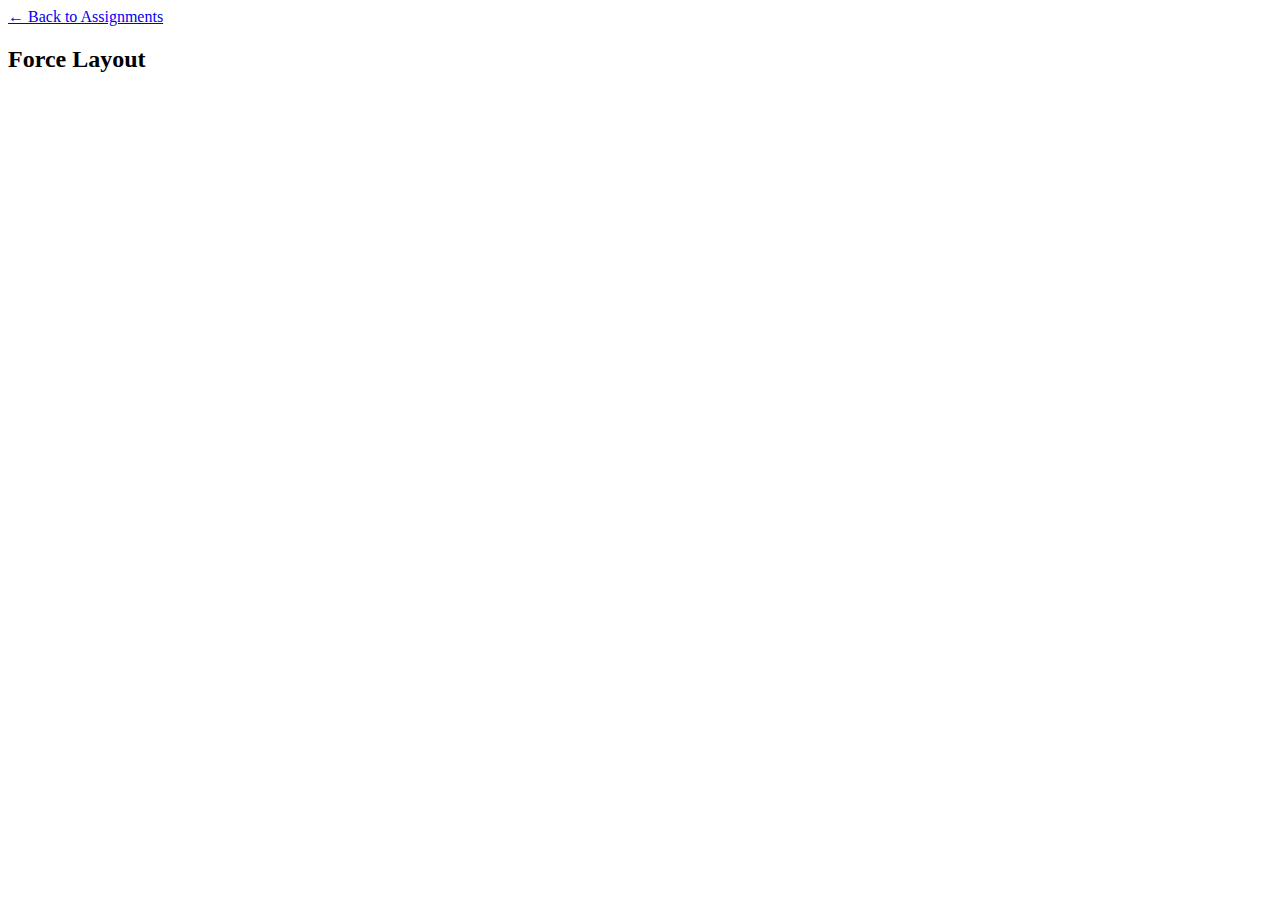
<file: assignments/woongs2/index.html>
<!DOCTYPE html>
<html>
	<head>
		<meta charset="utf-8">
		<title>Lab 10</title>
		<script src="https://d3js.org/d3.v5.min.js"></script>
		<link rel="stylesheet" type="text/css" href="css/mystyle.css">
	</head>
	<body>
		 <!-- Site Navigation -->
<nav class="navbar navbar-expand-lg navbar-light bg-light">
	<div class="container-fluid p-3">
		<a class="navbar-brand" href="../assignments.html"><span>&#8592;</span> Back to Assignments</a>
	</div>
  </nav>
  <!-- Main Container -->
<div class="container">
	<!-- Write your own code below -->
	<div class="col">
		<h2>Force Layout</h2>
		<script src="js/mycode.js"></script> </div>
	</body>
</html>
</file>
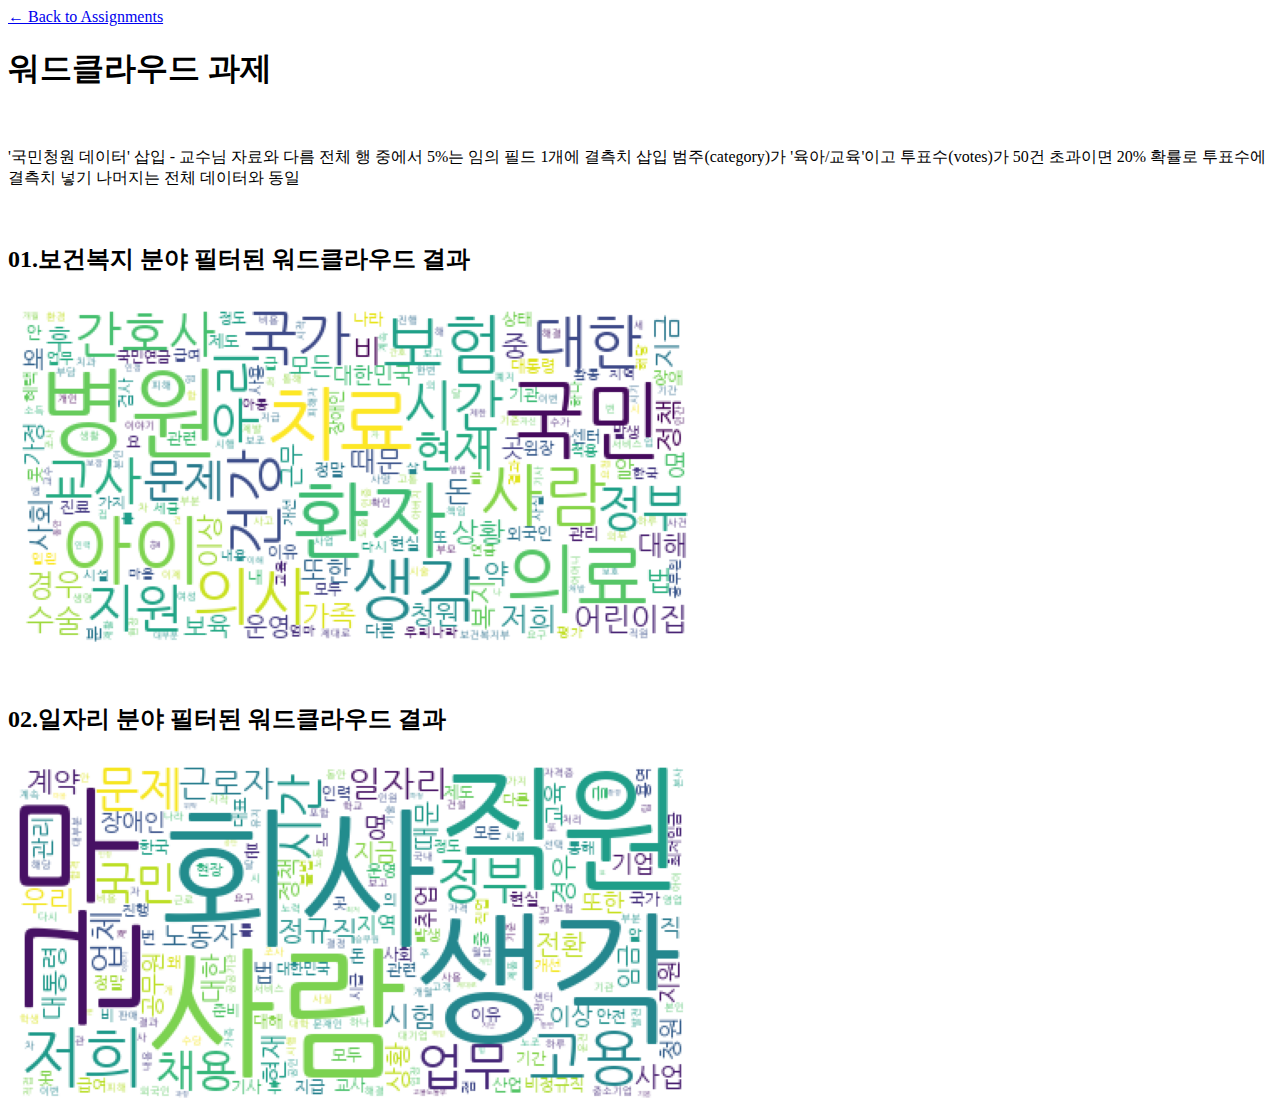
<file: assignments/woongs4/index.html>
<!doctype html>
<html lang="en">
  <head>
    <!-- Required meta tags -->
    <meta charset="utf-8">
    <meta name="viewport" content="width=device-width, initial-scale=1">

    <!-- Bootstrap CSS -->
    <link href="https://cdn.jsdelivr.net/npm/bootstrap@5.0.1/dist/css/bootstrap.min.css" rel="stylesheet" integrity="sha384-+0n0xVW2eSR5OomGNYDnhzAbDsOXxcvSN1TPprVMTNDbiYZCxYbOOl7+AMvyTG2x" crossorigin="anonymous">

    <title>Word cloud</title>
  </head>
  <body>
    <!-- Site Navigation -->
<nav class="navbar navbar-expand-lg navbar-light bg-light">
  <div class="container-fluid p-3">
      <a class="navbar-brand" href="../assignments.html"><span>&#8592;</span> Back to Assignments</a>
  </div>
</nav>

<!-- Main Container -->
<div class="container">
  <!-- Write your own code below -->
  <div class="col">
    <h1>워드클라우드 과제</h1>
    <br>

    <p>'국민청원 데이터' 삽입 - 교수님 자료와 다름

      전체 행 중에서 5%는 임의 필드 1개에 결측치 삽입 범주(category)가 '육아/교육'이고 투표수(votes)가 50건 초과이면 20% 확률로 투표수에 결측치 넣기 나머지는 전체 데이터와 동일</p>

    <br>

    <h2>01.보건복지 분야 필터된 워드클라우드 결과</h2>
      <img src="001.png">
    
      <br>
      <br>
    
    <h2>02.일자리 분야 필터된 워드클라우드 결과</h2>
     <img src="002.png">

  </div>

</div>


    

    <!-- Optional JavaScript; choose one of the two! -->

    <!-- Option 1: Bootstrap Bundle with Popper -->
    <script src="https://cdn.jsdelivr.net/npm/bootstrap@5.0.1/dist/js/bootstrap.bundle.min.js" integrity="sha384-gtEjrD/SeCtmISkJkNUaaKMoLD0//ElJ19smozuHV6z3Iehds+3Ulb9Bn9Plx0x4" crossorigin="anonymous"></script>

    <!-- Option 2: Separate Popper and Bootstrap JS -->
    <!--
    <script src="https://cdn.jsdelivr.net/npm/@popperjs/core@2.9.2/dist/umd/popper.min.js" integrity="sha384-IQsoLXl5PILFhosVNubq5LC7Qb9DXgDA9i+tQ8Zj3iwWAwPtgFTxbJ8NT4GN1R8p" crossorigin="anonymous"></script>
    <script src="https://cdn.jsdelivr.net/npm/bootstrap@5.0.1/dist/js/bootstrap.min.js" integrity="sha384-Atwg2Pkwv9vp0ygtn1JAojH0nYbwNJLPhwyoVbhoPwBhjQPR5VtM2+xf0Uwh9KtT" crossorigin="anonymous"></script>
    -->
  </body>
</html>
</file>
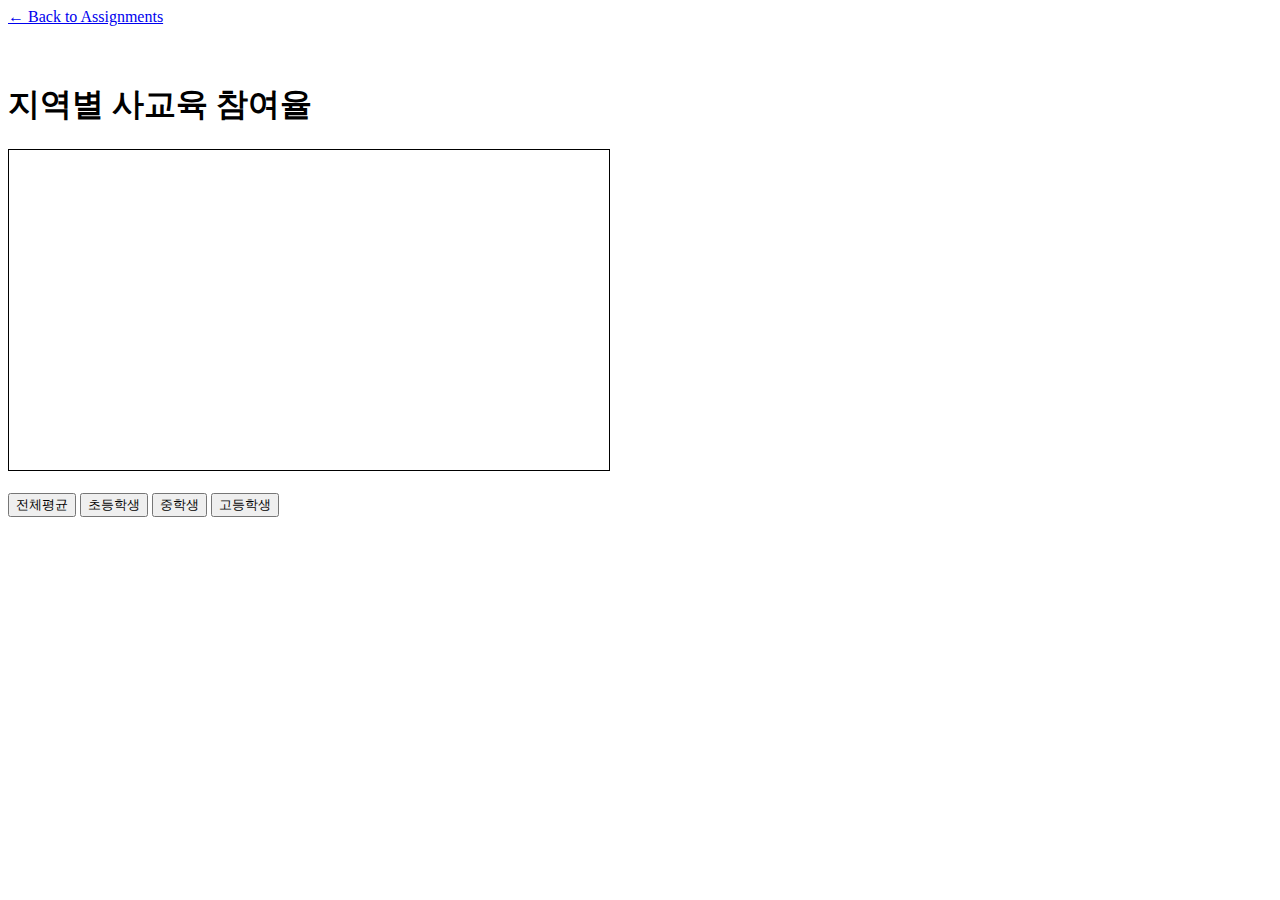
<file: assignments/hwayoung01.html>
<!doctype html>
<html lang="en">
    <head>
        <!-- Required meta tags -->
        <meta charset="utf-8">
        <meta name="viewport" content="width=device-width, initial-scale=1">
		<script src="https://d3js.org/d3.v5.min.js"></script>
		<link rel="stylesheet" type="text/css" href="hwayoung/01/css/mystyle.css" />
        <!-- Bootstrap CSS -->
        <link href="https://cdn.jsdelivr.net/npm/bootstrap@5.0.0-beta2/dist/css/bootstrap.min.css" rel="stylesheet" integrity="sha384-BmbxuPwQa2lc/FVzBcNJ7UAyJxM6wuqIj61tLrc4wSX0szH/Ev+nYRRuWlolflfl" crossorigin="anonymous">

        <title>Data Visualization</title>
    </head>
    <body>
        <!-- Site Navigation -->
        <nav class="navbar navbar-expand-lg navbar-light bg-light">
            <div class="container-fluid p-3">
                <a class="navbar-brand" href="assignments.html"><span>&#8592;</span> Back to Assignments</a>
            </div>
        </nav>
        <!-- End of Site Navigation -->

        <!-- Main Container -->
        <div class="container">
            <!-- Write your own code below -->
                <br><br>
                    <h1>지역별 사교육 참여율</h1>
                    <svg id="myGraph"></svg>
                    <br><br>
                    <button data-src="hwayoung/01/data/average.csv">전체평균</button>
                    <button data-src="hwayoung/01/data/elementary.csv">초등학생</button>
                    <button data-src="hwayoung/01/data/middle.csv">중학생</button>
                    <button data-src="hwayoung/01/data/high.csv">고등학생</button>
                    <script src="hwayoung/01/js/mycode.js"></script>


            <!-- End your code here -->
        </div>
        <!-- End of Main Container -->

        <div class="p-3"></div>

        <!-- Optional JavaScript; choose one of the two! -->

        <!-- Option 1: Bootstrap Bundle with Popper -->
        <script src="https://cdn.jsdelivr.net/npm/bootstrap@5.0.0-beta2/dist/js/bootstrap.bundle.min.js" integrity="sha384-b5kHyXgcpbZJO/tY9Ul7kGkf1S0CWuKcCD38l8YkeH8z8QjE0GmW1gYU5S9FOnJ0" crossorigin="anonymous"></script>

        <!-- Option 2: Separate Popper and Bootstrap JS -->
        <!--
        <script src="https://cdn.jsdelivr.net/npm/@popperjs/core@2.6.0/dist/umd/popper.min.js" integrity="sha384-KsvD1yqQ1/1+IA7gi3P0tyJcT3vR+NdBTt13hSJ2lnve8agRGXTTyNaBYmCR/Nwi" crossorigin="anonymous"></script>
        <script src="https://cdn.jsdelivr.net/npm/bootstrap@5.0.0-beta2/dist/js/bootstrap.min.js" integrity="sha384-nsg8ua9HAw1y0W1btsyWgBklPnCUAFLuTMS2G72MMONqmOymq585AcH49TLBQObG" crossorigin="anonymous"></script>
        -->
    </body>
</html>
</file>
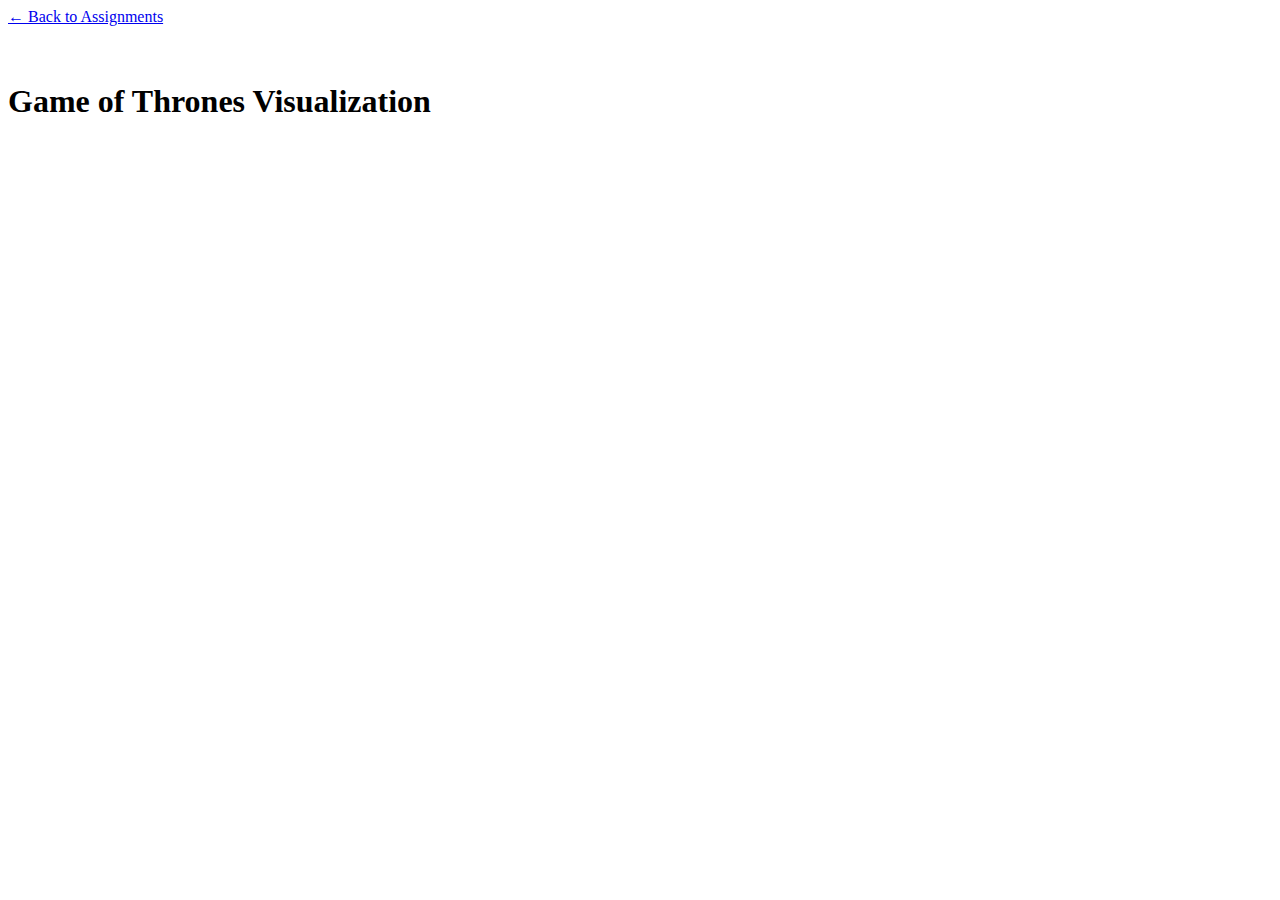
<file: assignments/hwayoung02.html>
<!doctype html>
<html lang="en">
    <head>
        <!-- Required meta tags -->
        <meta charset="utf-8">
        <meta name="viewport" content="width=device-width, initial-scale=1">
		<script src="https://d3js.org/d3.v5.min.js"></script>
		<link rel="stylesheet" type="text/css" href="hwayoung/02/css/mystyle.css" />
        <!-- Bootstrap CSS -->
        <link href="https://cdn.jsdelivr.net/npm/bootstrap@5.0.0-beta2/dist/css/bootstrap.min.css" rel="stylesheet" integrity="sha384-BmbxuPwQa2lc/FVzBcNJ7UAyJxM6wuqIj61tLrc4wSX0szH/Ev+nYRRuWlolflfl" crossorigin="anonymous">

        <title>Data Visualization</title>
    </head>
    <body>
        <!-- Site Navigation -->
        <nav class="navbar navbar-expand-lg navbar-light bg-light">
            <div class="container-fluid p-3">
                <a class="navbar-brand" href="assignments.html"><span>&#8592;</span> Back to Assignments</a>
            </div>
        </nav>
        <!-- End of Site Navigation -->

        <!-- Main Container -->
        <div class="container">
            <!-- Write your own code below -->
                <br><br>
                    <h1>Game of Thrones Visualization</h1>
                    <script src="hwayoung/02/js/mycode.js"></script>


            <!-- End your code here -->
        </div>
        <!-- End of Main Container -->

        <div class="p-3"></div>

        <!-- Optional JavaScript; choose one of the two! -->

        <!-- Option 1: Bootstrap Bundle with Popper -->
        <script src="https://cdn.jsdelivr.net/npm/bootstrap@5.0.0-beta2/dist/js/bootstrap.bundle.min.js" integrity="sha384-b5kHyXgcpbZJO/tY9Ul7kGkf1S0CWuKcCD38l8YkeH8z8QjE0GmW1gYU5S9FOnJ0" crossorigin="anonymous"></script>

        <!-- Option 2: Separate Popper and Bootstrap JS -->
        <!--
        <script src="https://cdn.jsdelivr.net/npm/@popperjs/core@2.6.0/dist/umd/popper.min.js" integrity="sha384-KsvD1yqQ1/1+IA7gi3P0tyJcT3vR+NdBTt13hSJ2lnve8agRGXTTyNaBYmCR/Nwi" crossorigin="anonymous"></script>
        <script src="https://cdn.jsdelivr.net/npm/bootstrap@5.0.0-beta2/dist/js/bootstrap.min.js" integrity="sha384-nsg8ua9HAw1y0W1btsyWgBklPnCUAFLuTMS2G72MMONqmOymq585AcH49TLBQObG" crossorigin="anonymous"></script>
        -->
    </body>
</html>
</file>
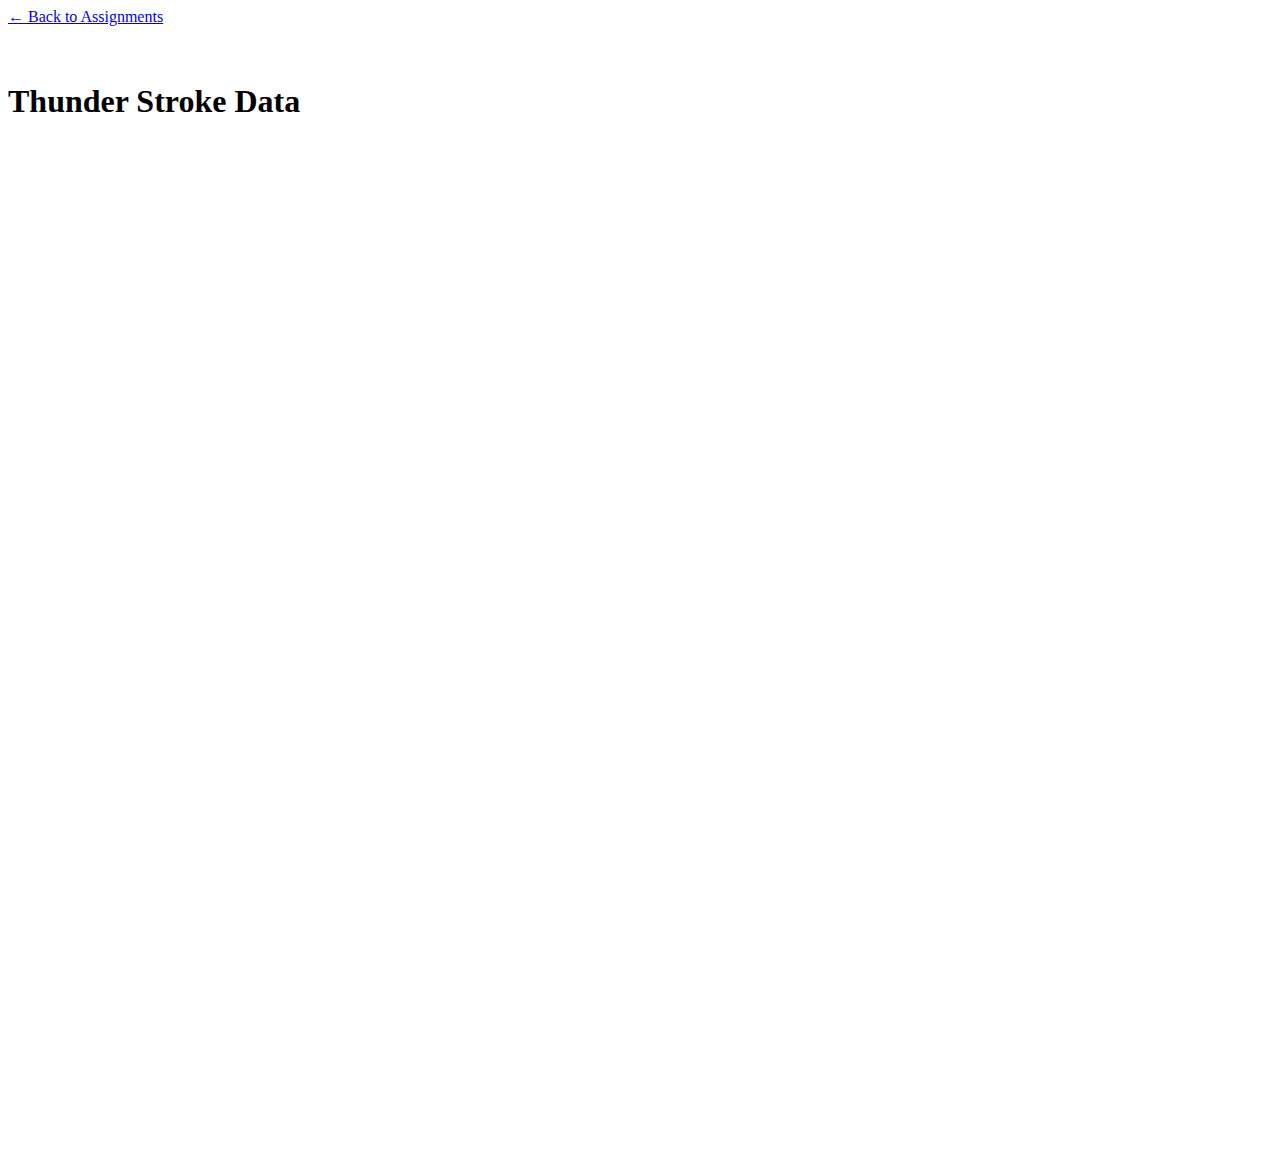
<file: assignments/hwayoung03.html>
<!doctype html>
<html lang="en">
    <head>
        <!-- Required meta tags -->
        <meta charset="utf-8">
        <meta name="viewport" content="width=device-width, initial-scale=1">
		<script src="https://d3js.org/d3.v5.min.js"></script>
		<link rel="stylesheet" type="text/css" href="hwayoung/02/css/mystyle.css" />
        <!-- Bootstrap CSS -->
        <link href="https://cdn.jsdelivr.net/npm/bootstrap@5.0.0-beta2/dist/css/bootstrap.min.css" rel="stylesheet" integrity="sha384-BmbxuPwQa2lc/FVzBcNJ7UAyJxM6wuqIj61tLrc4wSX0szH/Ev+nYRRuWlolflfl" crossorigin="anonymous">

        <title>Data Visualization</title>
    </head>
    <body>
        <!-- Site Navigation -->
        <nav class="navbar navbar-expand-lg navbar-light bg-light">
            <div class="container-fluid p-3">
                <a class="navbar-brand" href="assignments.html"><span>&#8592;</span> Back to Assignments</a>
            </div>
        </nav>
        <!-- End of Site Navigation -->

        <!-- Main Container -->
        <div class="container">
            <!-- Write your own code below -->
                <br><br>
                    <h1>Thunder Stroke Data</h1>
                    <iframe src="https://kepler.gl/demo/map?mapUrl=https://dl.dropboxusercontent.com/s/xe8d6t215rinc1z/keplergl_52m2j8.json" style="border:0px #ffffff none;" name="myiFrame" scrolling="no" frameborder="1" marginheight="0px" marginwidth="0px" height="1000px" width="1000px" allowfullscreen></iframe>

            <!-- End your code here -->
        </div>
        <!-- End of Main Container -->

        <div class="p-3"></div>

        <!-- Optional JavaScript; choose one of the two! -->

        <!-- Option 1: Bootstrap Bundle with Popper -->
        <script src="https://cdn.jsdelivr.net/npm/bootstrap@5.0.0-beta2/dist/js/bootstrap.bundle.min.js" integrity="sha384-b5kHyXgcpbZJO/tY9Ul7kGkf1S0CWuKcCD38l8YkeH8z8QjE0GmW1gYU5S9FOnJ0" crossorigin="anonymous"></script>

        <!-- Option 2: Separate Popper and Bootstrap JS -->
        <!--
        <script src="https://cdn.jsdelivr.net/npm/@popperjs/core@2.6.0/dist/umd/popper.min.js" integrity="sha384-KsvD1yqQ1/1+IA7gi3P0tyJcT3vR+NdBTt13hSJ2lnve8agRGXTTyNaBYmCR/Nwi" crossorigin="anonymous"></script>
        <script src="https://cdn.jsdelivr.net/npm/bootstrap@5.0.0-beta2/dist/js/bootstrap.min.js" integrity="sha384-nsg8ua9HAw1y0W1btsyWgBklPnCUAFLuTMS2G72MMONqmOymq585AcH49TLBQObG" crossorigin="anonymous"></script>
        -->
    </body>
</html>
</file>
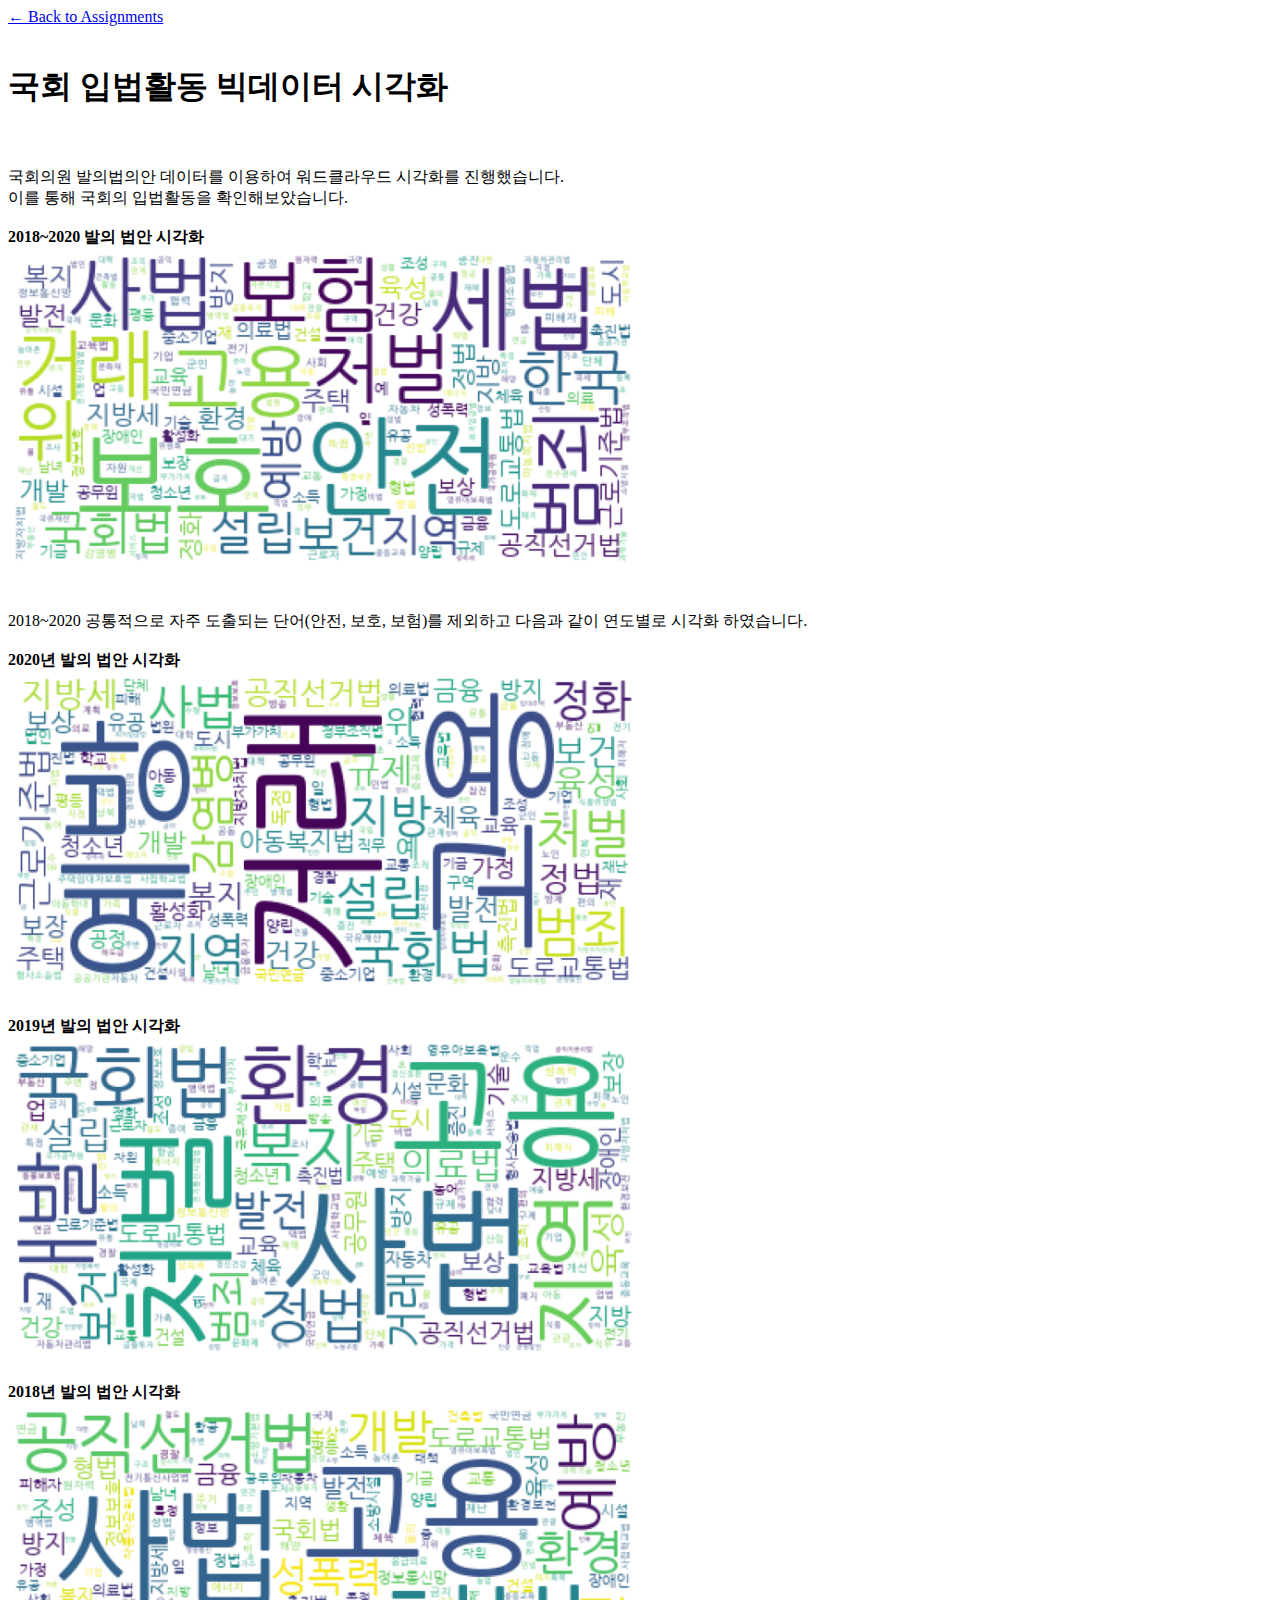
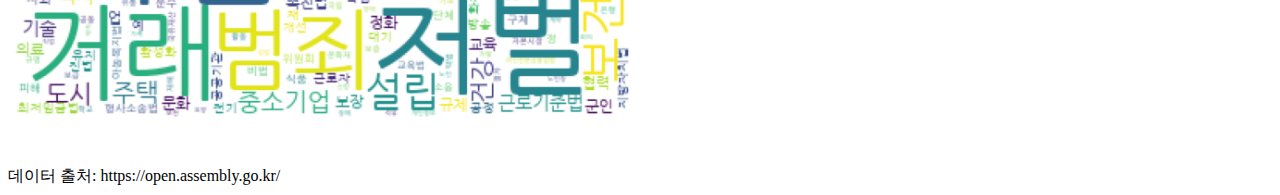
<file: assignments/hwayoung04.html>
<!doctype html>
<html lang="en">
    <head>
        <!-- Required meta tags -->
        <meta charset="utf-8">
        <meta name="viewport" content="width=device-width, initial-scale=1">
		<script src="https://d3js.org/d3.v5.min.js"></script>
		<link rel="stylesheet" type="text/css" href="hwayoung/02/css/mystyle.css" />
        <!-- Bootstrap CSS -->
        <link href="https://cdn.jsdelivr.net/npm/bootstrap@5.0.0-beta2/dist/css/bootstrap.min.css" rel="stylesheet" integrity="sha384-BmbxuPwQa2lc/FVzBcNJ7UAyJxM6wuqIj61tLrc4wSX0szH/Ev+nYRRuWlolflfl" crossorigin="anonymous">

        <title>Data Visualization</title>
    </head>
    <body>
        <!-- Site Navigation -->
        <nav class="navbar navbar-expand-lg navbar-light bg-light">
            <div class="container-fluid p-3">
                <a class="navbar-brand" href="assignments.html"><span>&#8592;</span> Back to Assignments</a>
            </div>
        </nav>
        <!-- End of Site Navigation -->

        <!-- Main Container -->
        <div class="container">
            <!-- Write your own code below -->
            <div class="text-center">
                    <br>
                    <h1>국회 입법활동 빅데이터 시각화</h1>
                    <br><br>
                    국회의원 발의법의안 데이터를 이용하여 워드클라우드 시각화를 진행했습니다. 
                    <br>이를 통해 국회의 입법활동을 확인해보았습니다.
                    
                    <br><br>
                    <b>2018~2020 발의 법안 시각화</b>
                    <br>
                    <img src="hwayoung/04/bill.png" style="width:50%">
                    <br><br><br>
                    2018~2020 공통적으로 자주 도출되는 단어(안전, 보호, 보험)를 제외하고 다음과 같이 연도별로 시각화 하였습니다.
                    <br><br>
                    <b>2020년 발의 법안 시각화</b><br>
                    <img src="hwayoung/04/bill_2020.png" style="width:50%">
                    <br><br>
                    <b>2019년 발의 법안 시각화</b><br>
                    <img src="hwayoung/04/bill_2019.png" style="width:50%">
                    <br><br>
                    <b>2018년 발의 법안 시각화</b><br>
                    <img src="hwayoung/04/bill_2018.png" style="width:50%">
                    <br><br>
                    <br>
                    데이터 출처: https://open.assembly.go.kr/
                
            </div>
            <!-- End your code here -->
        </div>
        <!-- End of Main Container -->

        <div class="p-3"></div>

        <!-- Optional JavaScript; choose one of the two! -->

        <!-- Option 1: Bootstrap Bundle with Popper -->
        <script src="https://cdn.jsdelivr.net/npm/bootstrap@5.0.0-beta2/dist/js/bootstrap.bundle.min.js" integrity="sha384-b5kHyXgcpbZJO/tY9Ul7kGkf1S0CWuKcCD38l8YkeH8z8QjE0GmW1gYU5S9FOnJ0" crossorigin="anonymous"></script>

        <!-- Option 2: Separate Popper and Bootstrap JS -->
        <!--
        <script src="https://cdn.jsdelivr.net/npm/@popperjs/core@2.6.0/dist/umd/popper.min.js" integrity="sha384-KsvD1yqQ1/1+IA7gi3P0tyJcT3vR+NdBTt13hSJ2lnve8agRGXTTyNaBYmCR/Nwi" crossorigin="anonymous"></script>
        <script src="https://cdn.jsdelivr.net/npm/bootstrap@5.0.0-beta2/dist/js/bootstrap.min.js" integrity="sha384-nsg8ua9HAw1y0W1btsyWgBklPnCUAFLuTMS2G72MMONqmOymq585AcH49TLBQObG" crossorigin="anonymous"></script>
        -->
    </body>
</html>
</file>
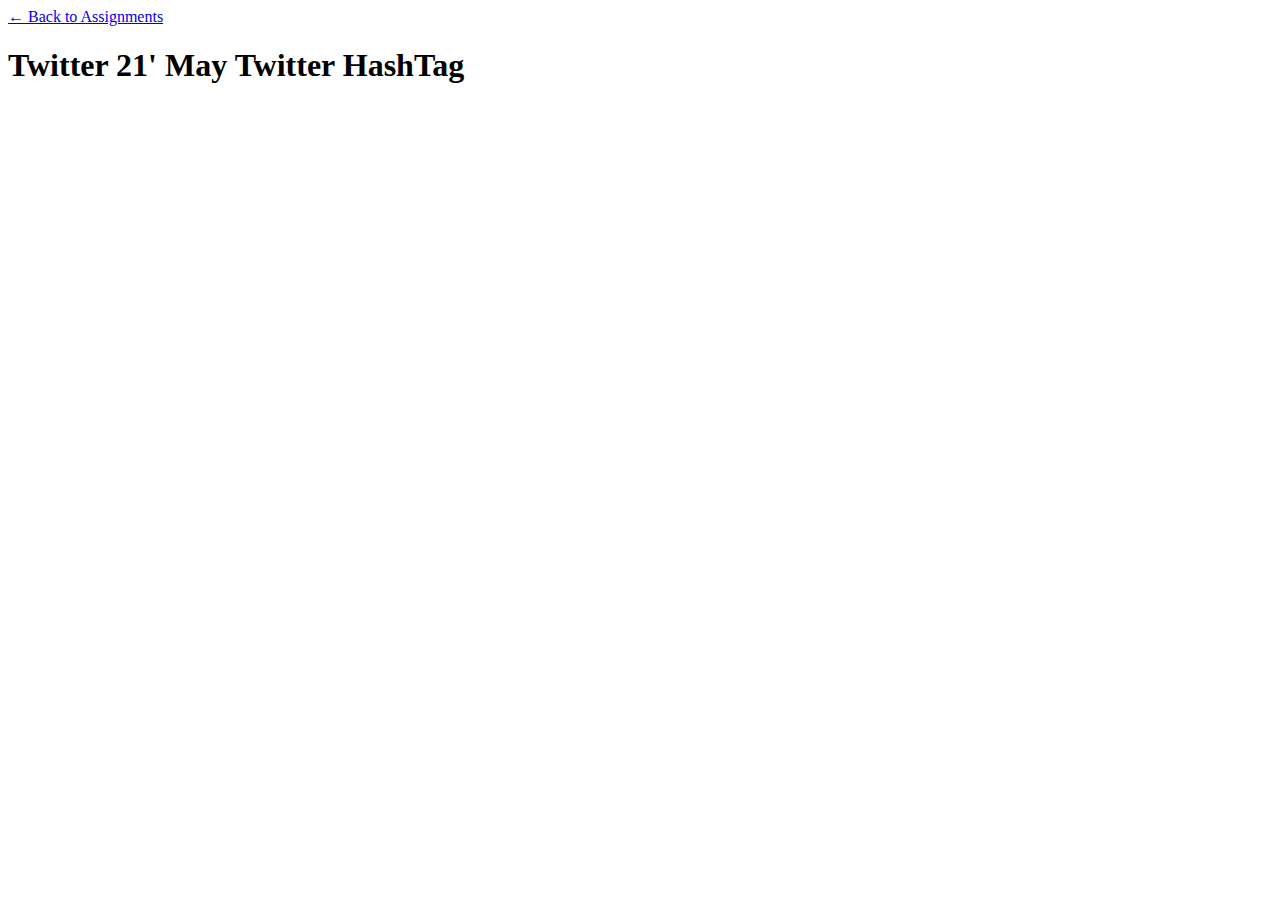
<file: assignments/mj_assignment_04.html>
<!doctype html>
<html lang="en">
    <head>
        <!-- Required meta tags -->
        <meta charset="utf-8">
        <meta name="viewport" content="width=device-width, initial-scale=1">

        <!-- Bootstrap CSS -->
        <link href="https://cdn.jsdelivr.net/npm/bootstrap@5.0.0-beta2/dist/css/bootstrap.min.css" rel="stylesheet" integrity="sha384-BmbxuPwQa2lc/FVzBcNJ7UAyJxM6wuqIj61tLrc4wSX0szH/Ev+nYRRuWlolflfl" crossorigin="anonymous">

        <title>Data Visualization</title>
    </head>
    <body>
        <!-- Site Navigation -->
        <nav class="navbar navbar-expand-lg navbar-light bg-light">
            <div class="container-fluid p-3">
                <a class="navbar-brand" href="assignments.html"><span>&#8592;</span> Back to Assignments</a>
            </div>
        </nav>
        <!-- End of Site Navigation -->

        <!-- Main Container -->
        <div class="container">
            <!-- Write your own code below -->
            <div class="row">
                <div class="col-10">
                    <body>
                        <h1>Twitter 21' May Twitter HashTag </h1>
                    </body>    
                </div>
                <div class="row">
                    <div class="col">
                        <body>
                            <p> 
                             <div class='tableauPlaceholder' id='viz1622642725487' style='position: relative'><noscript><a href='#'><img alt='시트 1 ' src='https:&#47;&#47;public.tableau.com&#47;static&#47;images&#47;Wo&#47;Word_Cloud_Tweet_3&#47;1&#47;1_rss.png' style='border: none' /></a></noscript><object class='tableauViz'  style='display:none;'><param name='host_url' value='https%3A%2F%2Fpublic.tableau.com%2F' /> <param name='embed_code_version' value='3' /> <param name='site_root' value='' /><param name='name' value='Word_Cloud_Tweet_3&#47;1' /><param name='tabs' value='no' /><param name='toolbar' value='yes' /><param name='static_image' value='https:&#47;&#47;public.tableau.com&#47;static&#47;images&#47;Wo&#47;Word_Cloud_Tweet_3&#47;1&#47;1.png' /> <param name='animate_transition' value='yes' /><param name='display_static_image' value='yes' /><param name='display_spinner' value='yes' /><param name='display_overlay' value='yes' /><param name='display_count' value='yes' /><param name='language' value='ko-KR' /></object></div>                <script type='text/javascript'>                    var divElement = document.getElementById('viz1622642725487');                    var vizElement = divElement.getElementsByTagName('object')[0];                    vizElement.style.width='100%';vizElement.style.height=(divElement.offsetWidth*0.75)+'px';                    var scriptElement = document.createElement('script');                    scriptElement.src = 'https://public.tableau.com/javascripts/api/viz_v1.js';                    vizElement.parentNode.insertBefore(scriptElement, vizElement);                </script>
                            </p>
                        </body>
                        
                    </div>
                </div>
               
                
            <!-- End your code here -->
        </div>
        <!-- End of Main Container -->

        <div class="p-3"></div>

        <!-- Optional JavaScript; choose one of the two! -->

        <!-- Option 1: Bootstrap Bundle with Popper -->
        <script src="https://cdn.jsdelivr.net/npm/bootstrap@5.0.0-beta2/dist/js/bootstrap.bundle.min.js" integrity="sha384-b5kHyXgcpbZJO/tY9Ul7kGkf1S0CWuKcCD38l8YkeH8z8QjE0GmW1gYU5S9FOnJ0" crossorigin="anonymous"></script>

        <!-- Option 2: Separate Popper and Bootstrap JS -->
        <!--
        <script src="https://cdn.jsdelivr.net/npm/@popperjs/core@2.6.0/dist/umd/popper.min.js" integrity="sha384-KsvD1yqQ1/1+IA7gi3P0tyJcT3vR+NdBTt13hSJ2lnve8agRGXTTyNaBYmCR/Nwi" crossorigin="anonymous"></script>
        <script src="https://cdn.jsdelivr.net/npm/bootstrap@5.0.0-beta2/dist/js/bootstrap.min.js" integrity="sha384-nsg8ua9HAw1y0W1btsyWgBklPnCUAFLuTMS2G72MMONqmOymq585AcH49TLBQObG" crossorigin="anonymous"></script>
        -->
    </body>
</html>
</file>
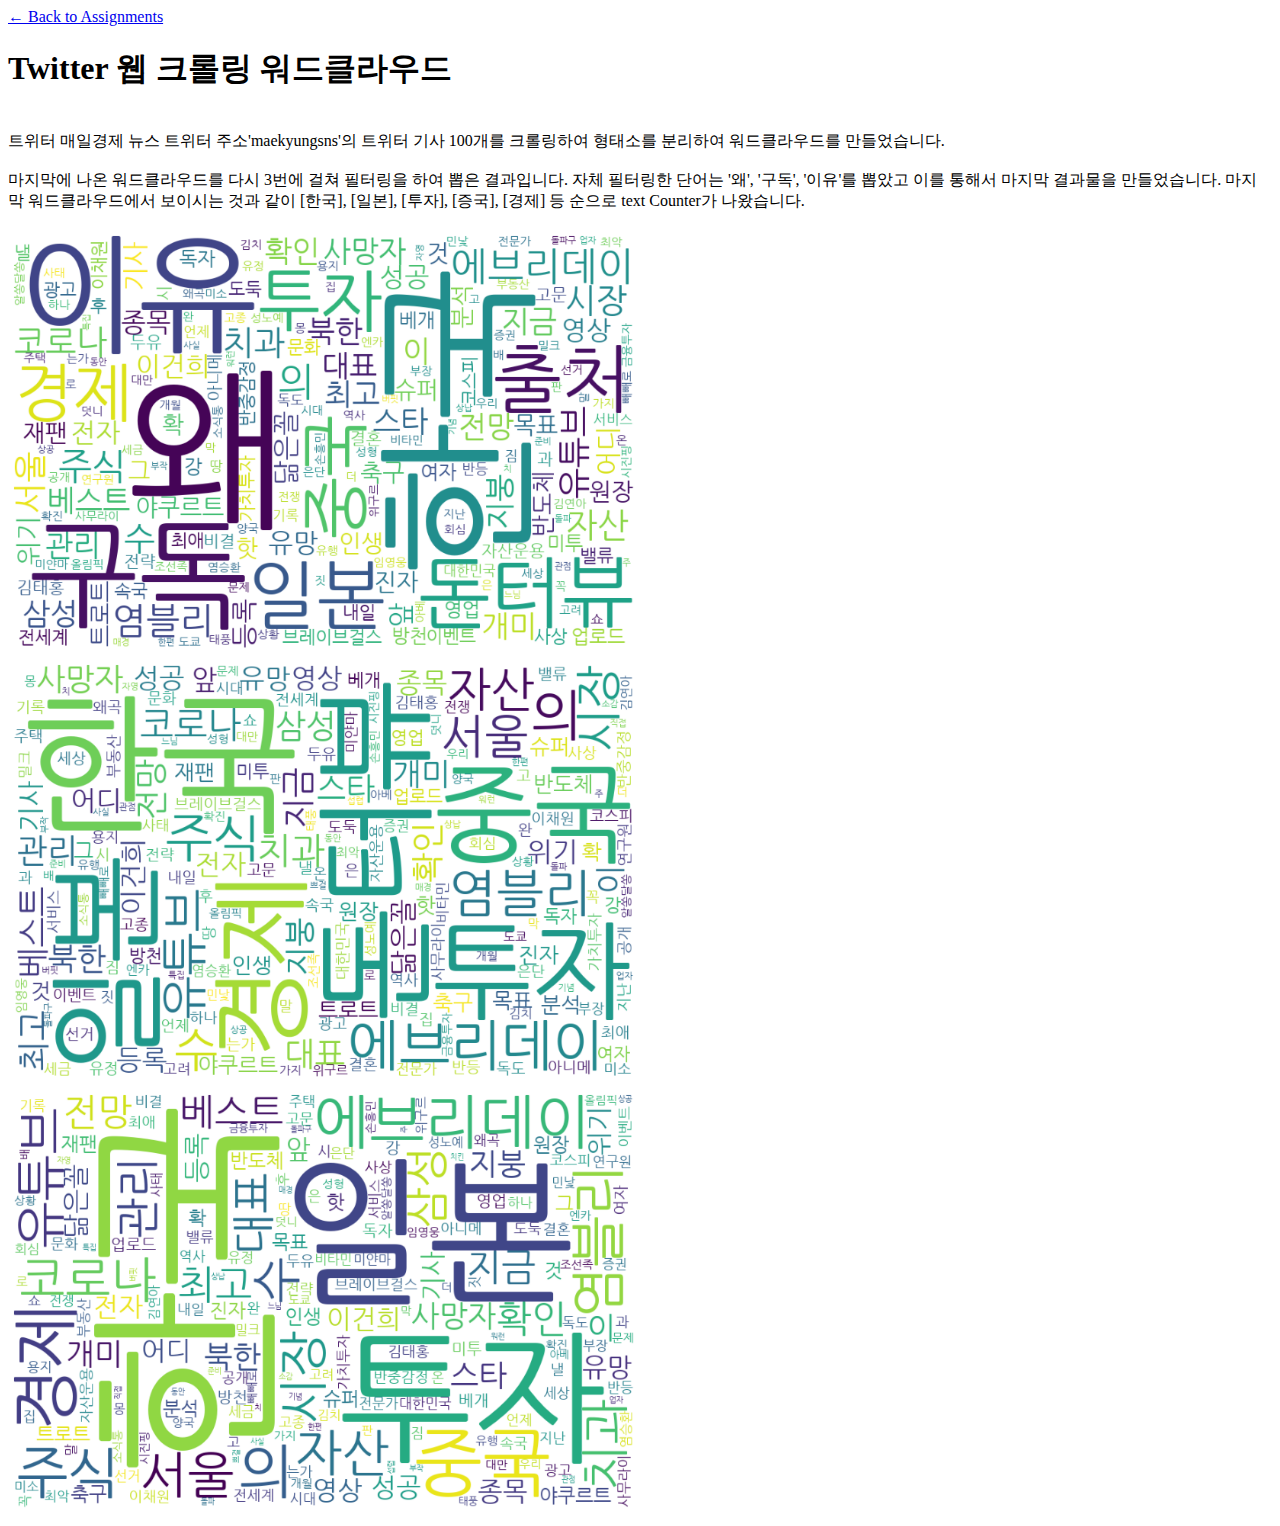
<file: assignments/yerampark04.html>
<!doctype html>
<html lang="en">
    <head>
        <!-- Required meta tags -->
        <meta charset="utf-8">
        <meta name="viewport" content="width=device-width, initial-scale=1">

        <!-- Bootstrap CSS -->
        <link href="https://cdn.jsdelivr.net/npm/bootstrap@5.0.0-beta2/dist/css/bootstrap.min.css" rel="stylesheet" integrity="sha384-BmbxuPwQa2lc/FVzBcNJ7UAyJxM6wuqIj61tLrc4wSX0szH/Ev+nYRRuWlolflfl" crossorigin="anonymous">

        <title>Data Visualization</title>
    </head>
    <body>
        <!-- Site Navigation -->
        <nav class="navbar navbar-expand-lg navbar-light bg-light">
            <div class="container-fluid p-3">
                <a class="navbar-brand" href="assignments.html"><span>&#8592;</span> Back to Assignments</a>
            </div>
        </nav>
        <!-- End of Site Navigation -->

        <!-- Main Container -->
        <div class="container">
            <!-- Write your own code below -->
            <div class="row">
                <div class="col-10">
                    <body>
                        <h1>Twitter 웹 크롤링 워드클라우드</h1>
                        <br>
                        트위터 매일경제 뉴스 트위터 주소'maekyungsns'의 트위터 기사 100개를 크롤링하여 형태소를 분리하여 워드클라우드를 만들었습니다.
                        <br><br>
                        마지막에 나온 워드클라우드를 다시 3번에 걸쳐 필터링을 하여 뽑은 결과입니다. 자체 필터링한 단어는 '왜', '구독', '이유'를 뽑았고 이를 통해서 마지막 결과물을 만들었습니다. 마지막 워드클라우드에서 보이시는 것과 같이 [한국], [일본], [투자], [증국], [경제] 등 순으로 text Counter가 나왔습니다.
                        <br><br>
                    </body>    
                </div>
                <div class="row">
                    <div class="col">
                        <body>
                            <img src="img/ypark01.png" style="width:50%">
                            <img src="img/ypark02.png" style="width:50%">
                            <img src="img/ypark03.png" style="width:50%">
                        </body>
                        
                    </div>
                </div>
               
                
            <!-- End your code here -->
        </div>
        <!-- End of Main Container -->

        <div class="p-3"></div>

        <!-- Optional JavaScript; choose one of the two! -->

        <!-- Option 1: Bootstrap Bundle with Popper -->
        <script src="https://cdn.jsdelivr.net/npm/bootstrap@5.0.0-beta2/dist/js/bootstrap.bundle.min.js" integrity="sha384-b5kHyXgcpbZJO/tY9Ul7kGkf1S0CWuKcCD38l8YkeH8z8QjE0GmW1gYU5S9FOnJ0" crossorigin="anonymous"></script>

        <!-- Option 2: Separate Popper and Bootstrap JS -->
        <!--
        <script src="https://cdn.jsdelivr.net/npm/@popperjs/core@2.6.0/dist/umd/popper.min.js" integrity="sha384-KsvD1yqQ1/1+IA7gi3P0tyJcT3vR+NdBTt13hSJ2lnve8agRGXTTyNaBYmCR/Nwi" crossorigin="anonymous"></script>
        <script src="https://cdn.jsdelivr.net/npm/bootstrap@5.0.0-beta2/dist/js/bootstrap.min.js" integrity="sha384-nsg8ua9HAw1y0W1btsyWgBklPnCUAFLuTMS2G72MMONqmOymq585AcH49TLBQObG" crossorigin="anonymous"></script>
        -->
    </body>
</html>
</file>
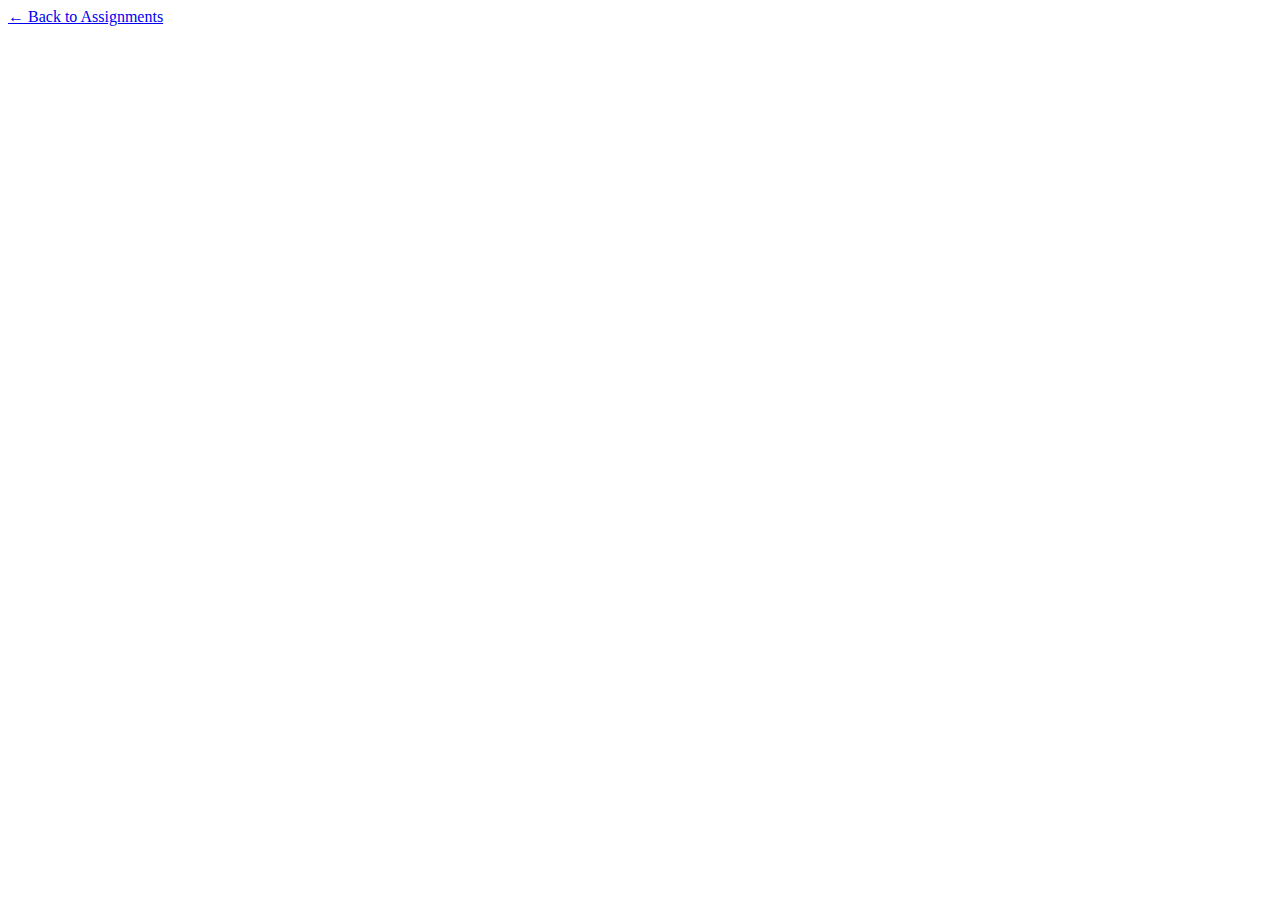
<file: assignments/yourname.html>
<!doctype html>
<html lang="en">
    <head>
        <!-- Required meta tags -->
        <meta charset="utf-8">
        <meta name="viewport" content="width=device-width, initial-scale=1">

        <!-- Bootstrap CSS -->
        <link href="https://cdn.jsdelivr.net/npm/bootstrap@5.0.0-beta2/dist/css/bootstrap.min.css" rel="stylesheet" integrity="sha384-BmbxuPwQa2lc/FVzBcNJ7UAyJxM6wuqIj61tLrc4wSX0szH/Ev+nYRRuWlolflfl" crossorigin="anonymous">

        <title>Data Visualization</title>
    </head>
    <body>
        <!-- Site Navigation -->
        <nav class="navbar navbar-expand-lg navbar-light bg-light">
            <div class="container-fluid p-3">
                <a class="navbar-brand" href="assignments.html"><span>&#8592;</span> Back to Assignments</a>
            </div>
        </nav>
        <!-- End of Site Navigation -->

        <!-- Main Container -->
        <div class="container">
            <!-- Write your own code below -->
        




            <!-- End your code here -->
        </div>
        <!-- End of Main Container -->

        <div class="p-3"></div>

        <!-- Optional JavaScript; choose one of the two! -->

        <!-- Option 1: Bootstrap Bundle with Popper -->
        <script src="https://cdn.jsdelivr.net/npm/bootstrap@5.0.0-beta2/dist/js/bootstrap.bundle.min.js" integrity="sha384-b5kHyXgcpbZJO/tY9Ul7kGkf1S0CWuKcCD38l8YkeH8z8QjE0GmW1gYU5S9FOnJ0" crossorigin="anonymous"></script>

        <!-- Option 2: Separate Popper and Bootstrap JS -->
        <!--
        <script src="https://cdn.jsdelivr.net/npm/@popperjs/core@2.6.0/dist/umd/popper.min.js" integrity="sha384-KsvD1yqQ1/1+IA7gi3P0tyJcT3vR+NdBTt13hSJ2lnve8agRGXTTyNaBYmCR/Nwi" crossorigin="anonymous"></script>
        <script src="https://cdn.jsdelivr.net/npm/bootstrap@5.0.0-beta2/dist/js/bootstrap.min.js" integrity="sha384-nsg8ua9HAw1y0W1btsyWgBklPnCUAFLuTMS2G72MMONqmOymq585AcH49TLBQObG" crossorigin="anonymous"></script>
        -->
    </body>
</html>
</file>
<file: assignments/woongs2/css/mystyle.css>
circle {
  fill: skyblue;
}
</file>
<file: assignments/hwayoung/01/css/mystyle.css>
svg { 
	width: 600px; 
	height: 320px; 
	border: 1px 
	solid black; 
}

.bar { 
	fill : #ccc; 
}

.barNum {
	font: 9pt "Helvetica Neue", Arial, Helvetica, sans-serif;
	text-anchor: middle;
}

.axis text {
	font: 8pt "Helvetica Neue", Arial, Helvetica, sans-serif;
}

.axis path,
.axis line {
	fill: none;
	stroke: black;
}

.barName {
	font: 9pt "Helvetica Neue", Arial, Helvetica, sans-serif;
	text-anchor: middle;
}
</file>
<file: assignments/hwayoung/02/css/mystyle.css>
.links line {
  stroke: #999;
  stroke-opacity: 0.6;
}

.nodes circle {
  stroke: #fff;
  stroke-width: 1.5px;
}

.label {
  font-family: "Helvetica Neue", Arial, Helvetica, sans-serif;
  font-size: 10px;
  fill: #333;
}
</file>
